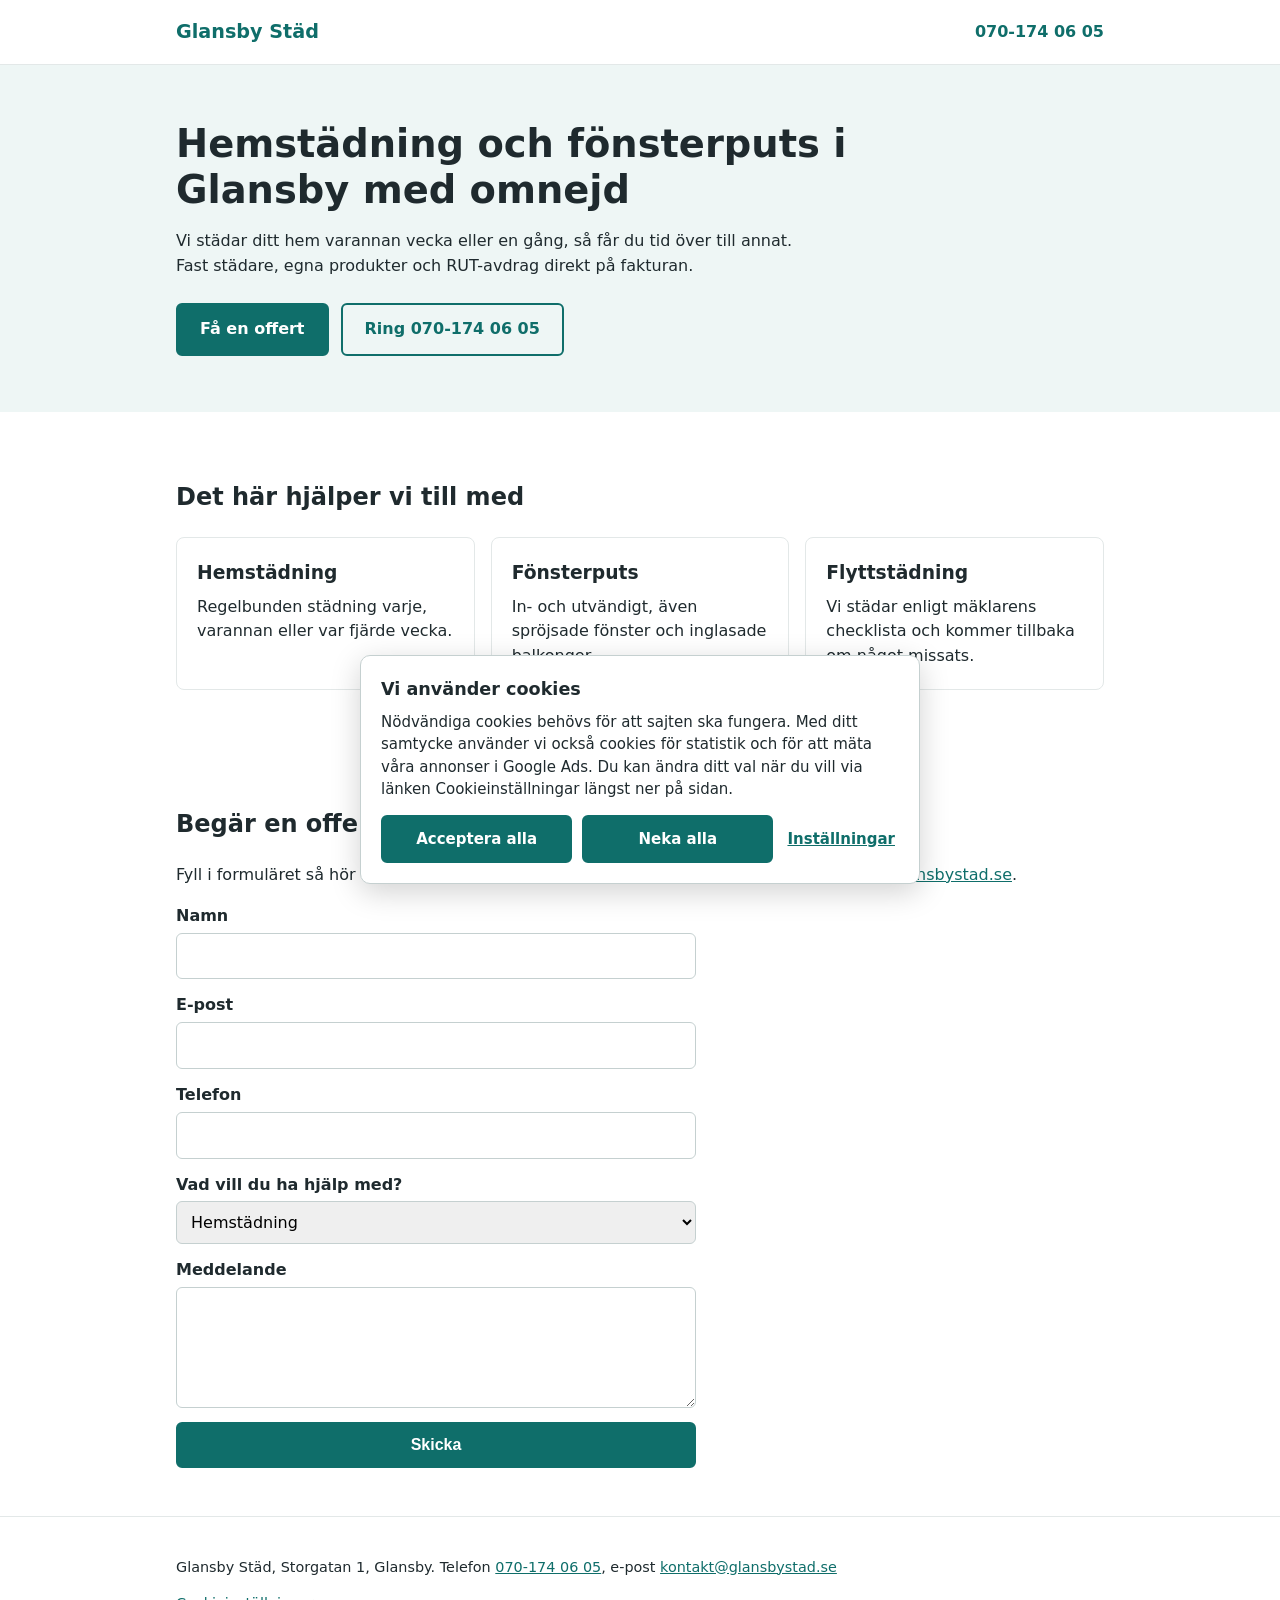
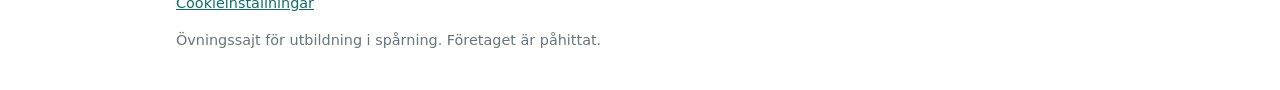
<file: index.html>
<!doctype html>
<html lang="sv">
<head>
<meta charset="utf-8">
<meta name="viewport" content="width=device-width, initial-scale=1">
<meta name="robots" content="noindex, nofollow">
<title>Glansby Städ | Hemstädning och fönsterputs</title>
<!-- Cookiebanner + Consent Mode v2, måste ligga före GTM -->
<script src="consent.js"></script>
<!-- Google Tag Manager -->
<script>(function(w,d,s,l,i){w[l]=w[l]||[];w[l].push({'gtm.start':
new Date().getTime(),event:'gtm.js'});var f=d.getElementsByTagName(s)[0],
j=d.createElement(s),dl=l!='dataLayer'?'&l='+l:'';j.async=true;j.src=
'https://www.googletagmanager.com/gtm.js?id='+i+dl;f.parentNode.insertBefore(j,f);
})(window,document,'script','dataLayer','GTM-WFVLJPTF');</script>
<!-- End Google Tag Manager -->
<link rel="stylesheet" href="style.css">
</head>
<body>
<!-- Google Tag Manager (noscript) -->
<noscript><iframe src="https://www.googletagmanager.com/ns.html?id=GTM-WFVLJPTF"
height="0" width="0" style="display:none;visibility:hidden"></iframe></noscript>
<!-- End Google Tag Manager (noscript) -->

<header class="top">
  <div class="wrap top-inner">
    <span class="logo">Glansby Städ</span>
    <a class="phone" href="tel:+46701740605">070-174 06 05</a>
  </div>
</header>

<main>
  <section class="hero">
    <div class="wrap">
      <h1>Hemstädning och fönsterputs i Glansby med omnejd</h1>
      <p>Vi städar ditt hem varannan vecka eller en gång, så får du tid över till annat. Fast städare, egna produkter och RUT-avdrag direkt på fakturan.</p>
      <div class="cta">
        <a class="btn" href="#offert">Få en offert</a>
        <a class="btn ghost" href="tel:+46701740605">Ring 070-174 06 05</a>
      </div>
    </div>
  </section>

  <section class="wrap services">
    <h2>Det här hjälper vi till med</h2>
    <div class="grid">
      <div class="card"><h3>Hemstädning</h3><p>Regelbunden städning varje, varannan eller var fjärde vecka.</p></div>
      <div class="card"><h3>Fönsterputs</h3><p>In- och utvändigt, även spröjsade fönster och inglasade balkonger.</p></div>
      <div class="card"><h3>Flyttstädning</h3><p>Vi städar enligt mäklarens checklista och kommer tillbaka om något missats.</p></div>
    </div>
  </section>

  <section class="wrap form-section" id="offert">
    <h2>Begär en offert</h2>
    <p>Fyll i formuläret så hör vi av oss inom en arbetsdag. Du kan också mejla oss på <a href="mailto:kontakt@glansbystad.se">kontakt@glansbystad.se</a>.</p>
    <form action="https://formsubmit.co/victor@sunbird.se" method="POST" id="offertformular">
      <input type="hidden" name="_subject" value="Testformulär, LIA-testsajt Glansby Städ">
      <input type="hidden" name="_captcha" value="false">
      <input type="hidden" name="_template" value="table">
      <input type="hidden" name="_next" value="https://victoraspehall-cloud.github.io/lia-testsajt/tack.html">
      <input type="text" name="_honey" class="honey" tabindex="-1" autocomplete="off">
      <label>Namn<input type="text" name="namn" id="namn" required></label>
      <label>E-post<input type="email" name="email" id="email" required></label>
      <label>Telefon<input type="tel" name="telefon" id="telefon"></label>
      <label>Vad vill du ha hjälp med?
        <select name="tjanst" id="tjanst">
          <option>Hemstädning</option>
          <option>Fönsterputs</option>
          <option>Flyttstädning</option>
        </select>
      </label>
      <label>Meddelande<textarea name="meddelande" id="meddelande" rows="4"></textarea></label>
      <button class="btn" type="submit">Skicka</button>
    </form>
  </section>
</main>

<footer class="foot">
  <div class="wrap">
    <p>Glansby Städ, Storgatan 1, Glansby. Telefon <a href="tel:+46701740605">070-174 06 05</a>, e-post <a href="mailto:kontakt@glansbystad.se">kontakt@glansbystad.se</a></p>
    <p><a href="#" data-cookie-settings>Cookieinställningar</a></p>
    <p class="note">Övningssajt för utbildning i spårning. Företaget är påhittat.</p>
  </div>
</footer>
</body>
</html>
</file>
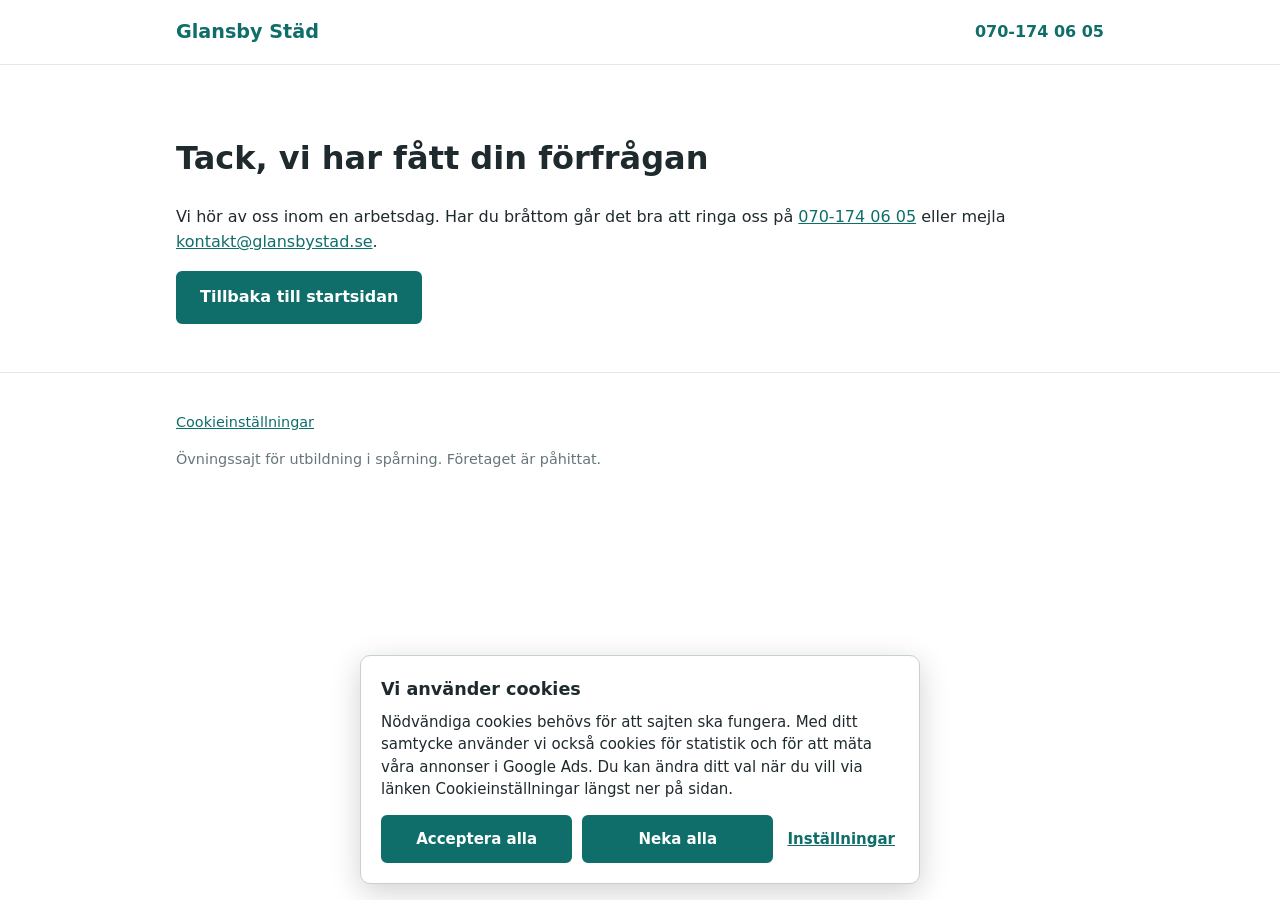
<file: tack.html>
<!doctype html>
<html lang="sv">
<head>
<meta charset="utf-8">
<meta name="viewport" content="width=device-width, initial-scale=1">
<meta name="robots" content="noindex, nofollow">
<title>Tack | Glansby Städ</title>
<!-- Cookiebanner + Consent Mode v2, måste ligga före GTM -->
<script src="consent.js"></script>
<!-- Google Tag Manager -->
<script>(function(w,d,s,l,i){w[l]=w[l]||[];w[l].push({'gtm.start':
new Date().getTime(),event:'gtm.js'});var f=d.getElementsByTagName(s)[0],
j=d.createElement(s),dl=l!='dataLayer'?'&l='+l:'';j.async=true;j.src=
'https://www.googletagmanager.com/gtm.js?id='+i+dl;f.parentNode.insertBefore(j,f);
})(window,document,'script','dataLayer','GTM-WFVLJPTF');</script>
<!-- End Google Tag Manager -->
<link rel="stylesheet" href="style.css">
</head>
<body>
<!-- Google Tag Manager (noscript) -->
<noscript><iframe src="https://www.googletagmanager.com/ns.html?id=GTM-WFVLJPTF"
height="0" width="0" style="display:none;visibility:hidden"></iframe></noscript>
<!-- End Google Tag Manager (noscript) -->

<header class="top">
  <div class="wrap top-inner">
    <a class="logo" href="./">Glansby Städ</a>
    <a class="phone" href="tel:+46701740605">070-174 06 05</a>
  </div>
</header>

<main class="wrap thanks">
  <h1>Tack, vi har fått din förfrågan</h1>
  <p>Vi hör av oss inom en arbetsdag. Har du bråttom går det bra att ringa oss på <a href="tel:+46701740605">070-174 06 05</a> eller mejla <a href="mailto:kontakt@glansbystad.se">kontakt@glansbystad.se</a>.</p>
  <a class="btn" href="./">Tillbaka till startsidan</a>
</main>

<footer class="foot">
  <div class="wrap">
    <p><a href="#" data-cookie-settings>Cookieinställningar</a></p>
    <p class="note">Övningssajt för utbildning i spårning. Företaget är påhittat.</p>
  </div>
</footer>
</body>
</html>
</file>
<file: style.css>
* { box-sizing: border-box; }
body { margin: 0; font-family: system-ui, -apple-system, "Segoe UI", Roboto, sans-serif; color: #1f2a2e; background: #ffffff; line-height: 1.55; }
a { color: #0f6e6a; }
.wrap { max-width: 960px; margin: 0 auto; padding: 0 16px; }
.top { border-bottom: 1px solid #e3e8e8; }
.top-inner { display: flex; justify-content: space-between; align-items: center; height: 64px; }
.logo { font-weight: 700; font-size: 1.2rem; color: #0f6e6a; text-decoration: none; }
.phone { font-weight: 600; text-decoration: none; }
.hero { background: #eef6f5; padding: 56px 0; }
.hero h1 { font-size: clamp(1.7rem, 4vw, 2.4rem); line-height: 1.2; margin: 0 0 16px; max-width: 700px; }
.hero p { max-width: 620px; margin: 0 0 24px; }
.cta { display: flex; flex-wrap: wrap; gap: 12px; }
.btn { display: inline-block; background: #0f6e6a; color: #fff; border: 2px solid #0f6e6a; padding: 12px 22px; border-radius: 6px; text-decoration: none; font-weight: 600; font-size: 1rem; cursor: pointer; }
.btn.ghost { background: transparent; color: #0f6e6a; }
.services, .form-section, .thanks { padding: 48px 16px; }
.grid { display: grid; grid-template-columns: repeat(auto-fit, minmax(220px, 1fr)); gap: 16px; }
.card { border: 1px solid #e3e8e8; border-radius: 8px; padding: 20px; }
.card h3 { margin: 0 0 8px; }
.card p { margin: 0; }
form { display: grid; gap: 14px; max-width: 520px; }
label { display: grid; gap: 4px; font-weight: 600; }
input, select, textarea { font: inherit; padding: 10px; border: 1px solid #c5d0d0; border-radius: 6px; font-weight: 400; }
.honey { display: none; }
.foot { border-top: 1px solid #e3e8e8; padding: 24px 0; font-size: 0.9rem; }
.note { color: #66767a; }
</file>
